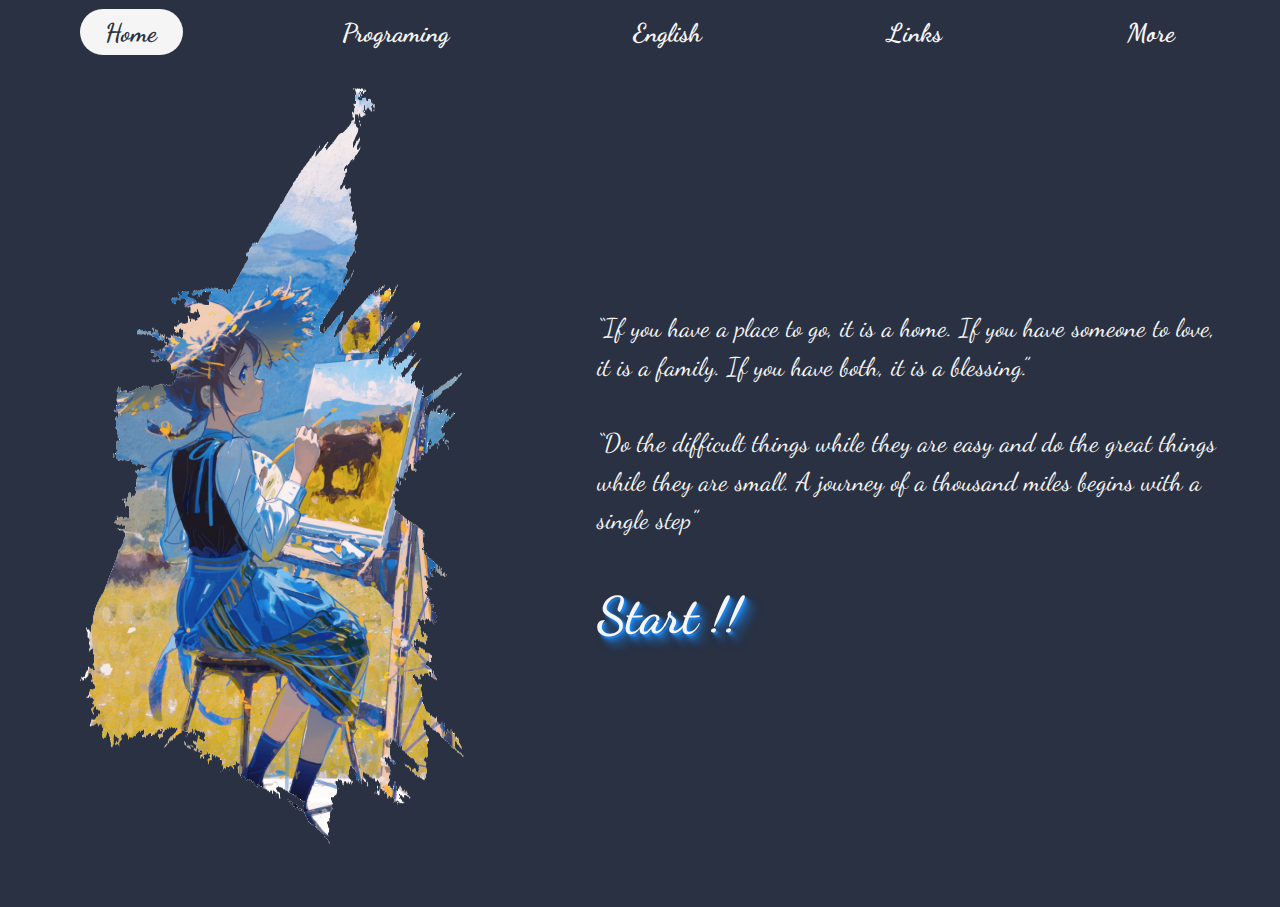
<file: index.html>
<!DOCTYPE html>
<html lang="en">

<head>
    <meta charset="UTF-8">
    <meta http-equiv="X-UA-Compatible" content="IE=edge">
    <meta name="viewport" content="width=device-width, initial-scale=1.0">
    <title>Document</title>
    <link rel="stylesheet" href="./style.css">
</head>

<body>
    <header class="header">
        <nav>
            <ul class="navigation">
                <li class="navigation__item"><button onclick="changeTab(this, 'home')"
                        class="button active">Home</button></li>
                <li class="navigation__item"><button onclick="changeTab(this, 'programing')"
                        class="button">programing</button></li>
                <li class="navigation__item"><button onclick="changeTab(this, 'english')"
                        class="button">english</button></li>
                <li class="navigation__item"><button onclick="changeTab(this, 'links')" class="button">Links</button>
                </li>
                <li class="navigation__item"><button onclick="changeTab(this, 'more')" class="button">More</button></li>
            </ul>
        </nav>
    </header>
    <div class="main">
        <div class="hero_image">
            <img src="images/mask.png" alt="">
        </div>
        <div class="tab">
            <div id="home" class="tab_content ">
                <q>If you have a place to go, it is a home. If you have someone to love, it is a family. If you have
                    both, it is a
                    blessing.</q><br>
                <q>Do the difficult things while they are easy and do the great things while they are small. A journey
                    of a thousand miles begins with a single step</q><br>
                <a class="start" href="https://developer.mozilla.org/en-US/" target="_blank">Start !!</a>
            </div>
            <div id="programing" class="tab_content">
                <ul class="list"><h2>Book : </h2>
                    <li class="list_item"><a target="_blank" href="https://livebook.manning.com/discussion"
                            class="link">livebook</a></li>
                </ul>
                <ul class="list"> <h2>Html & Css : </h2>
                    <li class="list_item"><a target="_blank" href="https://drafts.csswg.org/" class="link">W3C</a></li>
                    <li class="list_item"><a target="_blank" href="https://caniuse.com/" class="link">Caniuse</a></li>
                    <li class="list_item"><a target="_blank" href="https://getbootstrap.com/" class="link">Bootstrap</a>
                    </li>
                    <li class="list_item"><a target="_blank" href="https://3dtransforms.desandro.com/"
                            class="link">3Dtransforms</a></li>
                    <li class="list_item"><a href="https://www.tutorialrepublic.com/css-tutorial/">tutorialrepublic</a></li>
                </ul>
                <ul class="list"><h2>Svg : </h2>
                    <li class="list_item"><a target="_blank" href="https://www.javatpoint.com/svg-tutorial"
                            class="link">Javatpoint--SVG</a>
                    </li>
                    <li class="list_item"><a target="_blank" href="https://www.w3.org/TR/SVG/conform.html#static-mode"
                            class="link">w3--SVG</a></li>
                </ul>
                <ul class="list"><h2>JavaScript : </h2>
                    <li class="list_item"><a target="_blank"
                            href="https://codepen.io/isladjan/pen/abdyPBw?editors=0010 " class="link">codepen</a></li>
                    <li class="list_item"><a target="_blank" href="https://www.quirksmode.org/"
                            class="link">Quirksmode</a>
                    </li>
                    <li class="list_item"><a target="_blank" href="https://www.javascripttutorial.net/"
                            class="link">Jvascripttutorial</a>
                    </li>
                </ul>
                <ul class="list"><h2>Animation : </h2>
                    <li class="list_item"><a target="_blank" href="https://greensock.com/" class="link">Greensock</a>
                    </li>
                    <li class="list_item"><a target="_blank" href="https://threejs.org/" class="link">Threejs</a></li>
                    <li class="list_item"><a target="_blank" href="https://www.awwwards.com/" class="link">Awwwards</a>
                    </li>
                    <li class="list_item"><a target="_blank"
                            href="https://www.awwwards.com/awwwards/collections/css-js-animations/"
                            class="link">Awwwards</a></li>
                    <li class="list_item"><a href="https://www.sliderrevolution.com/design/cool-javascript-animations/">sliderrevolution</a></li>
                </ul>
                <ul class="list"><h2>C# : </h2>
                    <li class="list_item"><a target="_blank" href="https://www.csharptutorial.net/"
                            class="link">C#tutorial</a></li>
                </ul>
                <ul class="list"><h2>Php : </h2>
                    <li class="list_item"><a target="_blank" href="https://www.phptutorial.net/"
                            class="link">Phptutorial</a></li>
                </ul>
                <ul class="list"><h2>Image</h2>
                    <li class="list_item"><a target="_blank" class="link" href="https://www.flaticon.com/">Flatiocon</a></li>
                    <li class="list_item"><a target="_blank" class="link" href="https://www.vecteezy.com/">Vecteezy</a></li>
                    <li class="list_item"><a target="_blank" class="link" href="https://freebiesbug.com/">Freebiesbug</a></li>
                    <li class="list_item"><a target="_blank" class="link" href=" https://www.figma.store/">Figma</a></li>
                    <li class="list_item"><a target="_blank" class="link" href="https://dribbble.com/">Dribbble</a></li>
                    <li class="list_item"><a target="_blank" class="link" href="https://collectui.com/">Collectui</a></li>
                    <li class="list_item"><a target="_blank" class="link" href=" https://undraw.co/illustrations  ">Undraw</a></li>
                    <li class="list_item"><a target="_blank" class="link" href="https://www.freepik.com/">Freepik</a></li>
                    <li class="list_item"><a target="_blank" class="link" href="https://pngtree.com/">pngtree</a></li>
                </ul>
                <ul class="list"><h2>Unity</h2>
                    <li class="list_item"><a target="_blank" class="link" href="https://docs.unity3d.com/">Unity</a></li>
                </ul>
                <ul class="list"><h2>More</h2>
                    <li class="list_item"><a target="_blank" class="link" href="https://www.mindluster.com/certified/cat/1">Mindluster</a></li>
                    <li class="list_item"><a target="_blank" class="link" href="https://www.kirupa.com/">Kirupa</a></li>
                    <li class="list_item"><a target="_blank" class="link" href="https://www.tutorialrepublic.com/css-tutorial/">Tutorialrepublic</a></li>
                    <li class="list_item"><a target="_blank" class="link" href="https://web.dev/learn/">Web.dev</a></li>
                    <li class="list_item"><a target="_blank" class="link" href="https://developer.mozilla.org/en-US/">Developer.mozilla</a></li>
                    <li class="list_item"><a target="_blank" class="link" href="https://www.w3schools.com/">W3schools</a></li>
                    <li class="list_item"><a target="_blank" class="link" href="https://www.w3.org/">W3C</a></li>
                    <li class="list_item"><a target="_blank" class="link" href="https://fullstack.edu.vn/">F8.fullstack</a></li>
                    <li class="list_item"><a target="_blank" class="link" href="https://elementor.com/">elementor</a></li>
                    <li class="list_item"><a target="_blank" class="link" href="https://jenkov.com/">jenkov</a></li>
                    <li class="list_item"><a target="_blank" class="link" href="https://freefrontend.com/">freefrontend</a></li>
                    <li class="list_item"><a target="_blank" class="link" href="https://www.semrush.com/blog/seo-basics/?kw=&cmp=AA_SRCH_DSA_Blog_Core_BU_EN&label=dsa_pagefeed&Network=g&Device=c&utm_content=515816591033&kwid=dsa-1057183198995&cmpid=12565136841&agpid=119030049506&BU=Core&extid=23631748807&adpos=&gclid=Cj0KCQjwqPGUBhDwARIsANNwjV6wmr0F20X2NGYSr1kDg6bfW_bgXzGgKnaYjNib7joIQE2fnkFz_WIaAjAKEALw_wcB">SEO</a></li>
                </ul>
            </div>
            <div id="english" class="tab_content">
                <h1>Lorem, ipsum dolor.</h1>
            </div>
            <div id="links" class="tab_content">
                <h1>Lorem, ipsum dolor.</h1>
            </div>
            <div id="more" class="tab_content">
                <h1>Lorem, ipsum dolor.</h1>
            </div>
        </div>
    </div>


    <script>
        function changeTab(ele, id) {
            let tabs = document.getElementsByClassName('tab_content')
            let tabButtons = document.querySelectorAll('.navigation__item .button');
            let heroImage = document.querySelector('.hero_image');
            for (let i = 0; i < tabButtons.length; i++) {
                tabButtons[i].classList.remove('active');
            }
            for (let i = 0; i < tabs.length; i++) {
                tabs[i].style.display = 'none';
            }
            ele.classList.add('active');
            document.getElementById(id).style.display = 'flex';
            if (id == 'home') {
                heroImage.style.backgroundImage = 'url("./images/Sheyaonwitter.png")'
            }
            else if (id == 'programing') {
                heroImage.style.backgroundImage = 'url("./images/image2.jpg")'
            }
            else if (id == 'english') {
                heroImage.style.backgroundImage = 'url("./images/image3.jpg")'
            }
            else if (id == 'links') {
                heroImage.style.backgroundImage = 'url("./images/image4.jpg")'
            }
            else {
                heroImage.style.backgroundImage = 'url("./images/image5.jpg")'
            }
        }
        document.querySelector('.navigation__item .button').click();
//         document.querySelectorAll('.navigation__item .button')[1].click();
    </script>
</body>

</html>
</file>
<file: style.css>
@import url('https://fonts.googleapis.com/css2?family=Dancing+Script:wght@400;700&display=swap');

:root {
    font-size: calc(1vw + 0.8em);
    color: whitesmoke;
    font-family: 'Dancing Script', cursive;
}

* {
    margin: 0;
    padding: 0;
    box-sizing: border-box;
}

body {
    background-color: #293143;
    min-height: 100vh;
    overflow: hidden;

}
.header {
    position: relative;
    z-index: 10;
}
a {
    text-decoration: none;
    color: inherit;
    font-weight: bold;
}

.navigation {
    height: 2.5em;
    padding: 1em 0.5em;
    list-style-type: none;
    display: flex;
    align-items: center;
    justify-content: space-around;
}

.button {
    font-size: 1rem;
    background-color: transparent;
    font-family: inherit;
    cursor: pointer;
    border: none;
}

.navigation__item .button {
    text-transform: capitalize;
    color: whitesmoke;
    display: block;
    padding: 0.3em 1em;
    border-radius: 1em;
    font-weight: bold;
}

.navigation__item> .button.active {
    background-color: whitesmoke;
    color: #293143;
}

.main {
    position: relative;
    height: calc(100vh - 2.5em);
    display: flex;
}

.hero_image {
    position: relative;
    height: 100%;
    background-image: url(./images/Sheyaonwitter.png);
    background-size: 95% auto;
    background-repeat: no-repeat;
    background-position: 102% 35%;
    flex: 4;
}

.main .hero_image img {
    width: 100%;
    height: 100%;
}

.main .start {
    font-size: 2rem;
    align-self: flex-start;
    font-weight: bold;
    text-shadow: 2px 2px 2px rgba(30, 143, 255, 0.856),
        4px 4px 4px rgba(30, 143, 255, 0.7),
        7px 7px 7px rgba(30, 143, 255, 0.5),
        10px 10px 10px rgba(30, 143, 255, 0.3);
}

.flex_center {
    display: flex;
    justify-content: center;
    align-items: center;
}

.tab {
    flex: 5;
    padding: 1em;
    overflow: auto;
}
.tab::-webkit-scrollbar {
    width: 2px;
}
.tab::-webkit-scrollbar-thumb {
    background-color: whitesmoke;
}
tab::-webkit-scrollbar-track {
    background-color: white;
}
.tab * {
    line-height: 1.5;
}
.tab_content {
    display: none;
    height: 100%;
    flex-direction: column;
    padding: 1em;
}
#home {
    justify-content: center;
}
.list {
    margin: 1em 0;
}
.list_item {
    margin-left: 1em;
    text-transform: capitalize;
}
</file>
